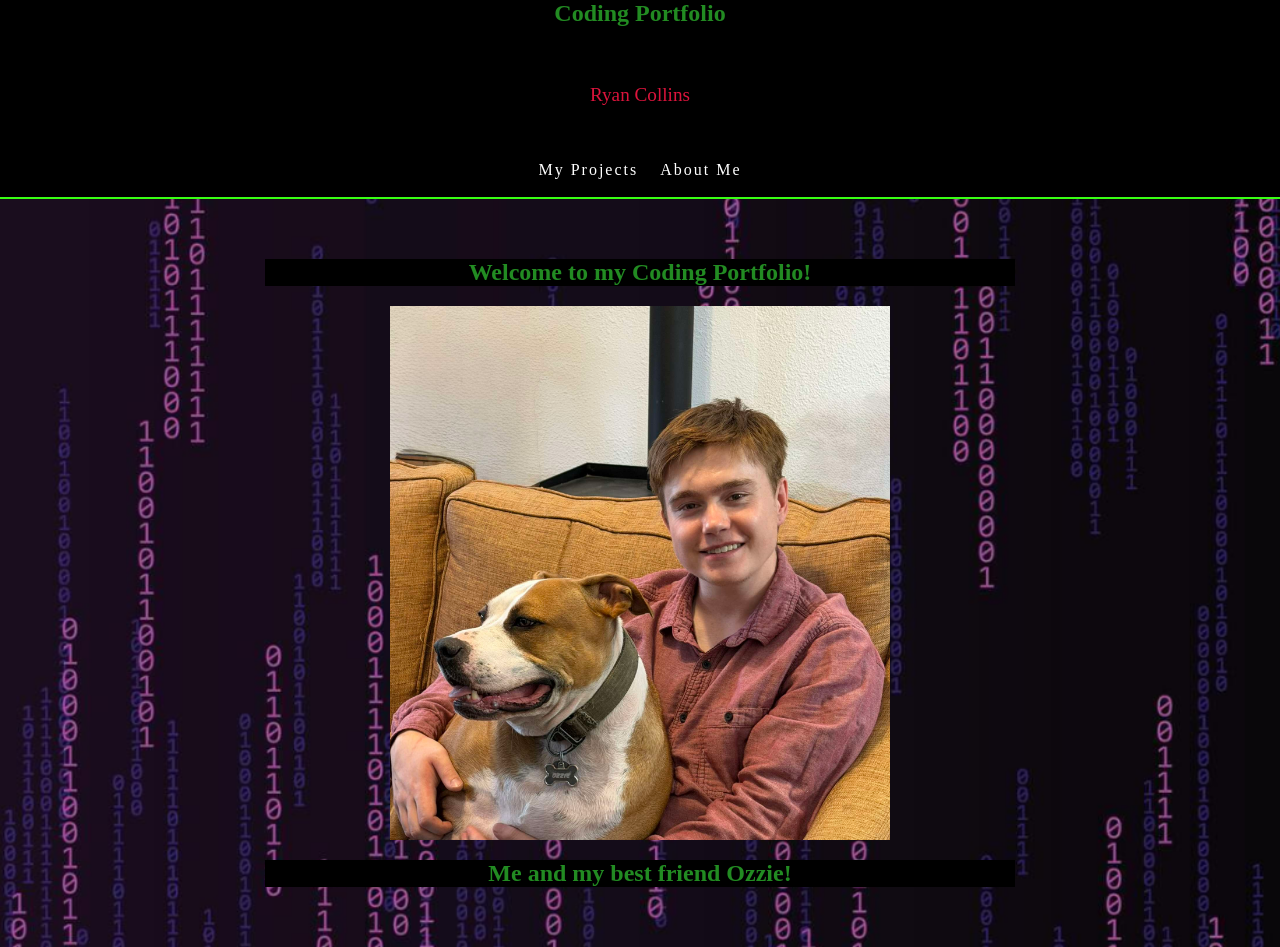
<file: docs/index.html>
<!doctype html>
<html lang="en">
  <head>
    <meta charset="UTF-8" />
    <meta name="viewport" content="width=device-width, initial-scale=1.0" />
    <link rel="stylesheet" href="./Styles/style.css" />
    <title>Homepage</title>
  </head>
  <section class="header-section">
  <header>
    <h1>Coding Portfolio</h1>
  </header>
  <body id="index_body">
    <br />
    <p>Ryan Collins</p>
    <br />
    <section>
      <nav id="home_nav">
        <ul>
          <li>
            <a href="projects.html">My Projects</a>
            <a href="about.html">About Me</a>
          </li>
        </ul>
      </nav>
    </section>
  </section>

  <!-- First Text block. -->

  <main class="text-block-container">
    <section id="info-section">
      <h2>Welcome to my Coding Portfolio!</h2>
      <img id="profile_picture" src="./Images/pictureofme2.jpg" alt="A picture of me.">
      <h2>Me and my best friend Ozzie!</h2>
    </section>
  </main>
  </body>
</html>
</file>
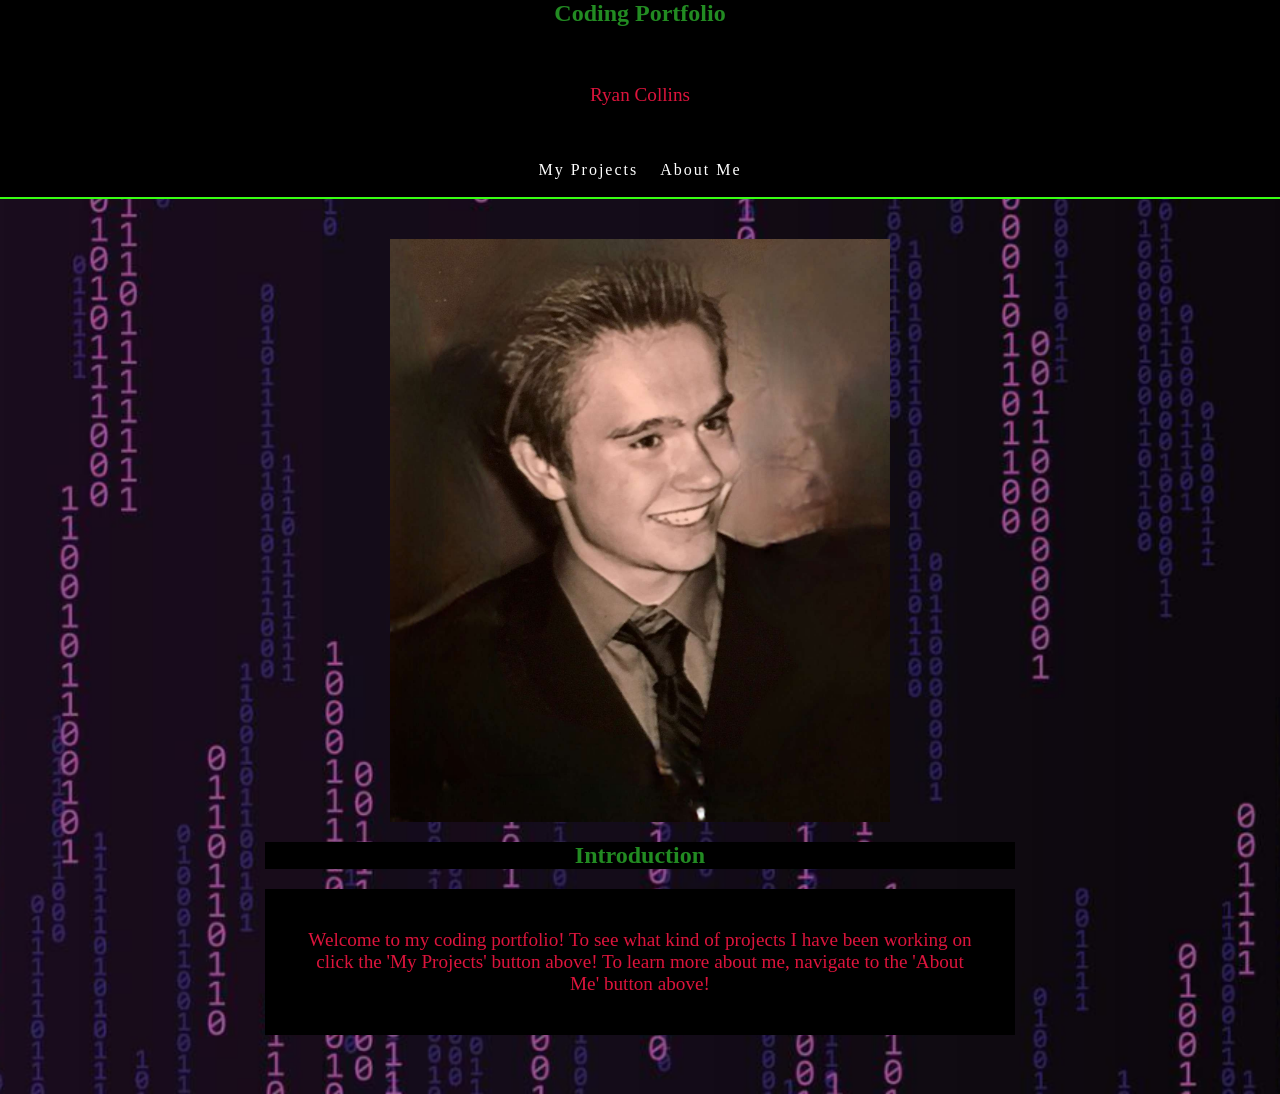
<file: Pages/index.html>
<!doctype html>
<html lang="en">
  <head>
    <meta charset="UTF-8" />
    <meta name="viewport" content="width=device-width, initial-scale=1.0" />
    <link rel="stylesheet" href="/Styles/style.css" />
    <title>Homepage</title>
  </head>
  <section class="header-section">
  <header>
    <h1>Coding Portfolio</h1>
  </header>
  <body id="index_body">
    <br />
    <p>Ryan Collins</p>
    <br />
    <section>
      <nav id="home_nav">
        <ul>
          <li>
            <a href="projects.html">My Projects</a>
            <a href="about.html">About Me</a>
          </li>
        </ul>
      </nav>
    </section>
  </section>

  <!-- First Text block. -->

  <main class="text-block-container">
    <section id="info-section">
      <img id="profile_picture" src="/Images/pictureofme.jpg" alt="A picture of me.">
      <h2>Introduction</h2>
      <p id="p_profile">Welcome to my coding portfolio! To see what kind of projects I have been working on
        click the 'My Projects' button above! To learn more about me, navigate to the 'About Me' button above! </p>
    </section>
  </main>
  </body>
</html>
</file>
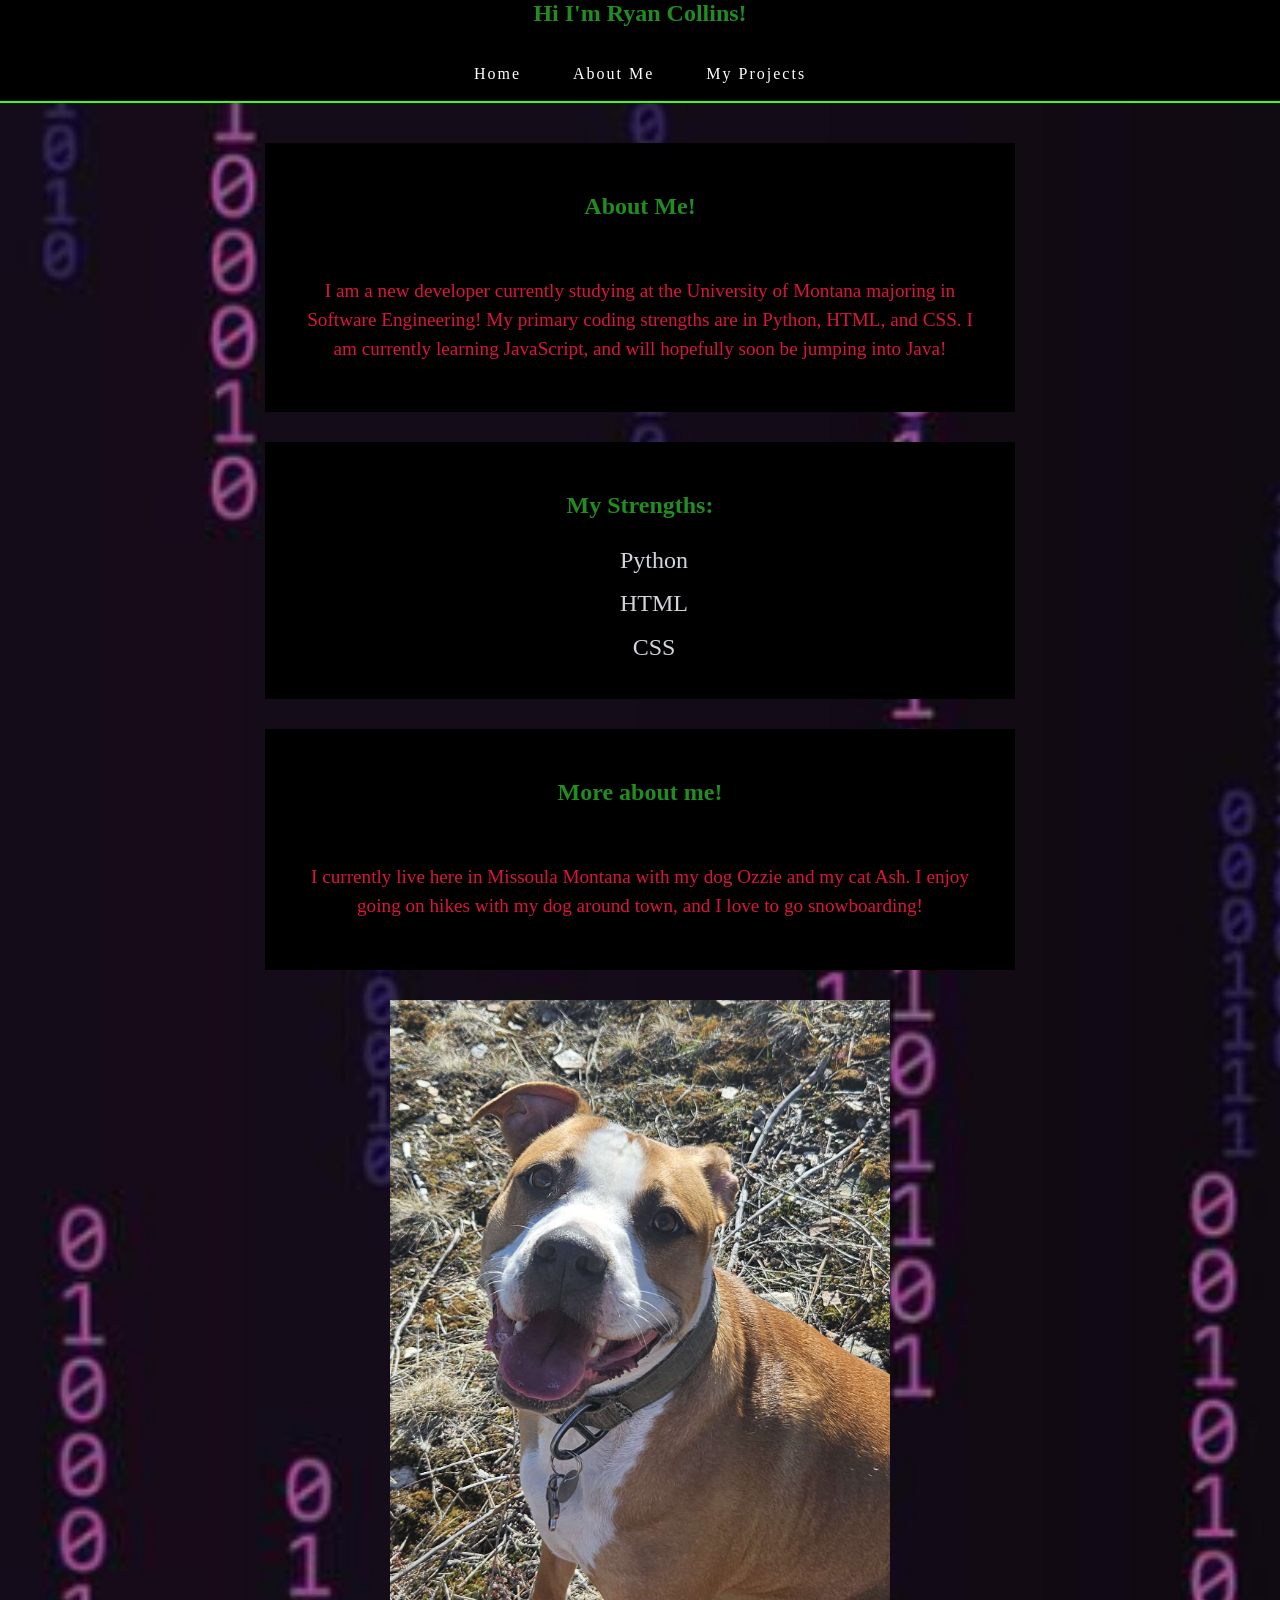
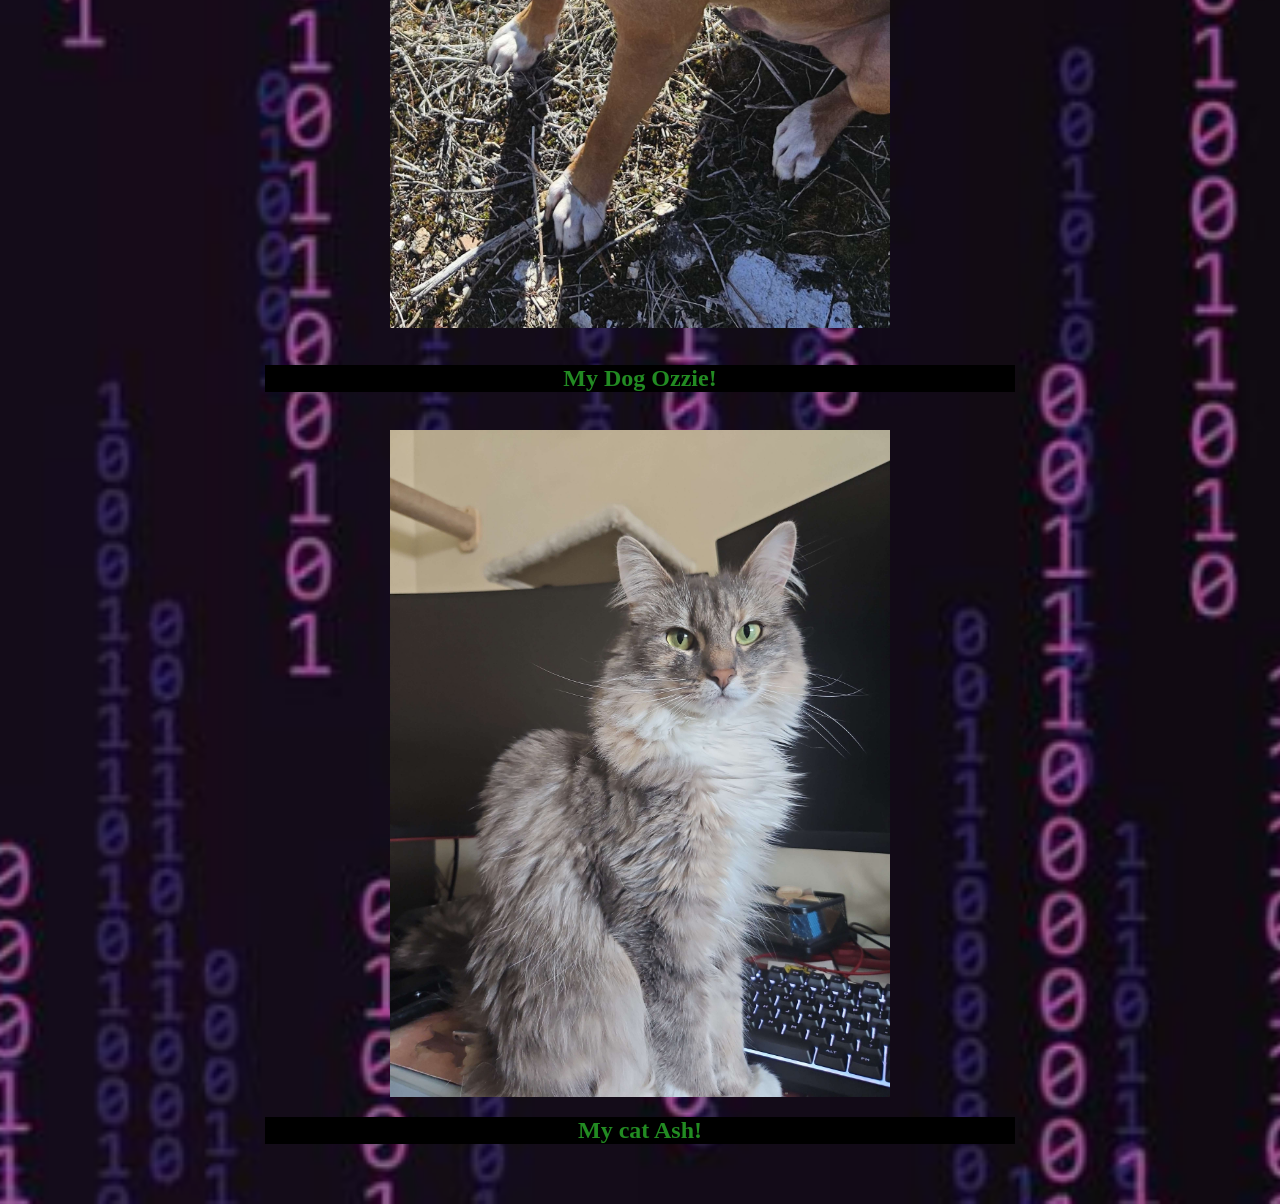
<file: docs/about.html>
<!doctype html>
<html lang="en">
  <head>
    <meta charset="UTF-8" />
    <meta name="viewport" content="width=device-width, initial-scale=1.0" />
    <link rel="stylesheet" href="./Styles/style.css" />
    <title>About</title>
  </head>
  <body>
    <!-- Top section containing the header and the site navigation. -->
    <section class="header-section">
      <header>
        <h1>Hi I'm Ryan Collins!</h1>
      </header>

      <nav id="home_nav">
        <ul>
          <li><a href="index.html">Home</a></li>
          <li><a href="about.html">About Me</a></li>
          <li><a href="projects.html">My Projects</a></li>
        </ul>
      </nav>
    </section>

    <!-- First text block. -->
    <main class="text-block-container">
      <section class="info-section">
        <h1>About Me!</h1>
        <br />
        <p>
          I am a new developer currently studying at the University of Montana
          majoring in Software Engineering! My primary coding strengths are in
          Python, HTML, and CSS. I am currently learning JavaScript, and will
          hopefully soon be jumping into Java!
        </p>
      </section>

      <!-- Second text block. -->
      <section class="info-section">
        <h1>My Strengths:</h1>
        <ul class="skills-list">
          <li>Python</li>
          <li>HTML</li>
          <li>CSS</li>
        </ul>
      </section>

      <!-- Third Text Block -->

      <section class="info-section">
        <h1>More about me!</h1>
        <br />
        <p>
          I currently live here in Missoula Montana with my dog Ozzie and my cat
          Ash. I enjoy going on hikes with my dog around town, and I love to go
          snowboarding!
        </p>
      </section>

      <!-- Fourth Text Block -->
      <section id="info-section">
        <img
          id="animal_pics"
          src="./Images/ozzie.jpg"
          alt="A picture of my dog Ozzie!"
        />
        <br />
        <h1>My Dog Ozzie!</h1>
        <br />
        <img
          id="animal_pics"
          src="./Images/ash.jpg"
          alt="A picture of my cat Ash."
        />
        <h1>My cat Ash!</h1>
      </section>
    </main>
  </body>
</html>
</file>
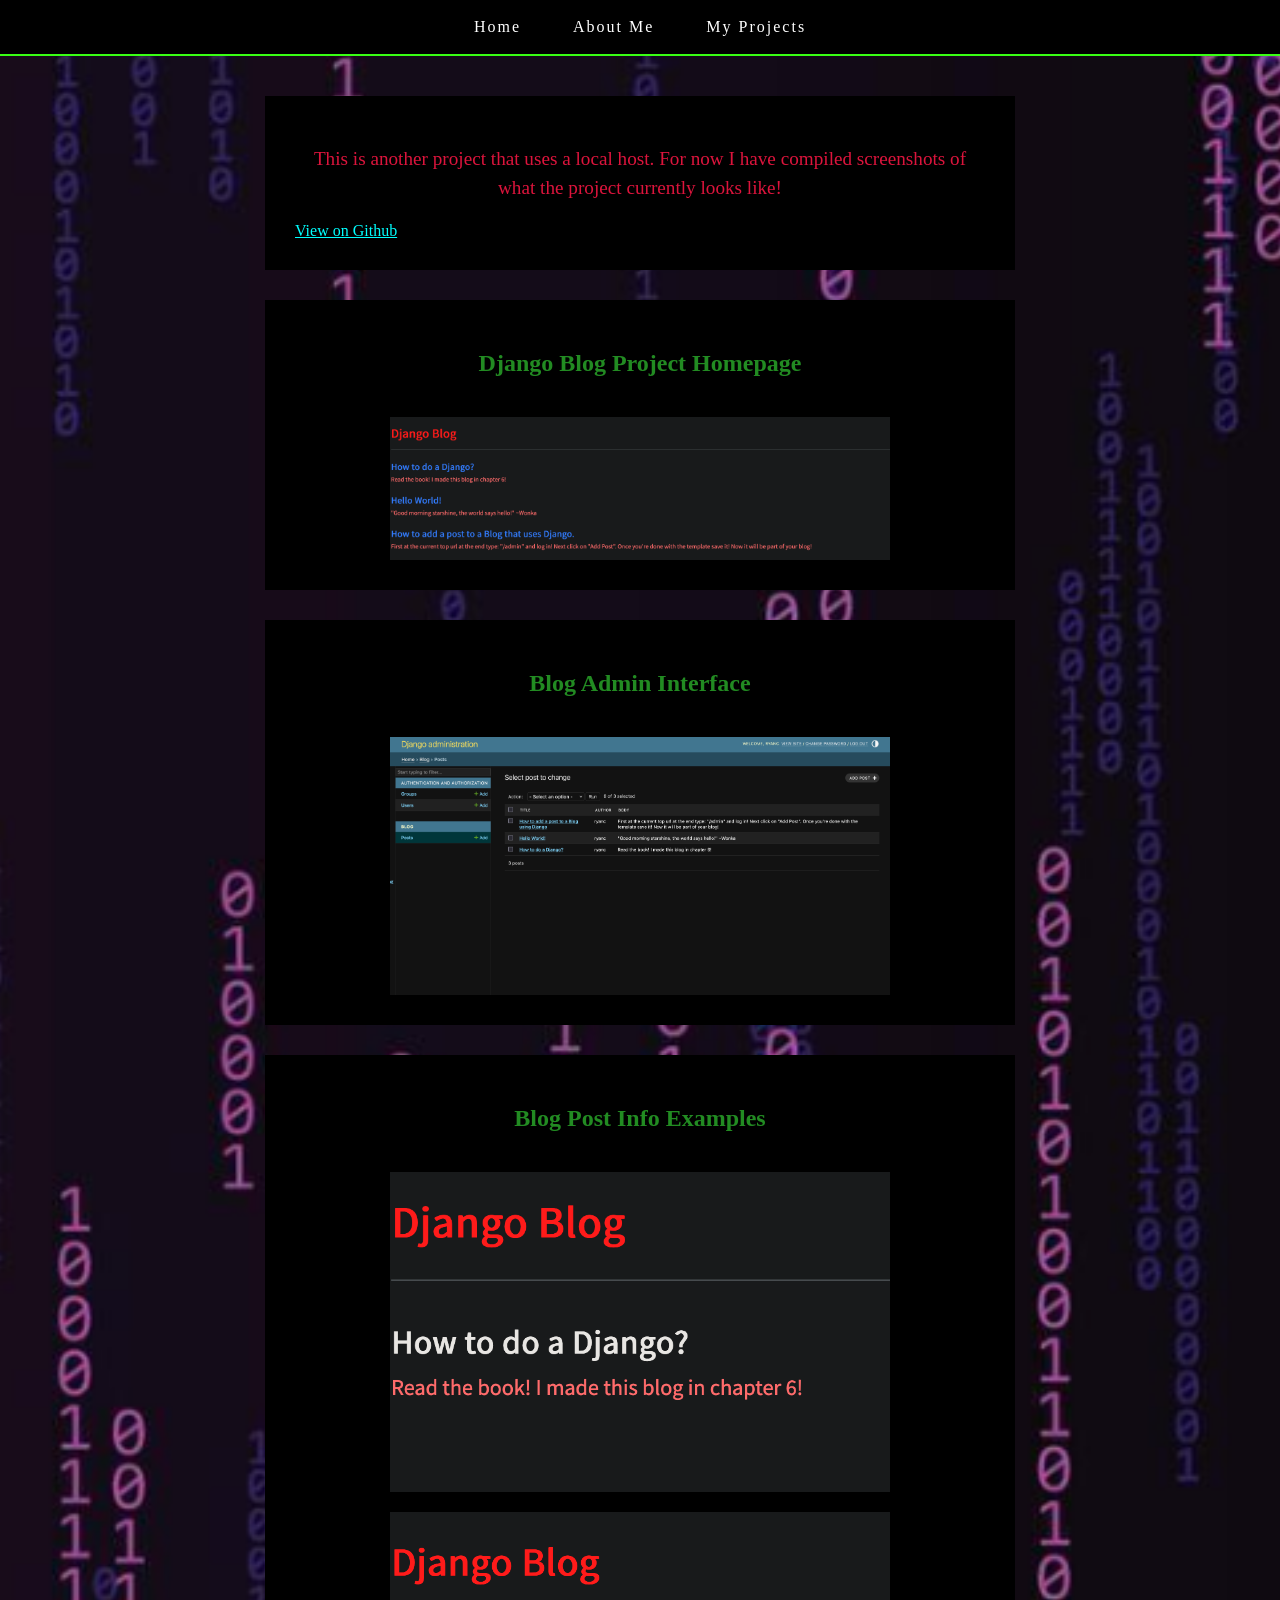
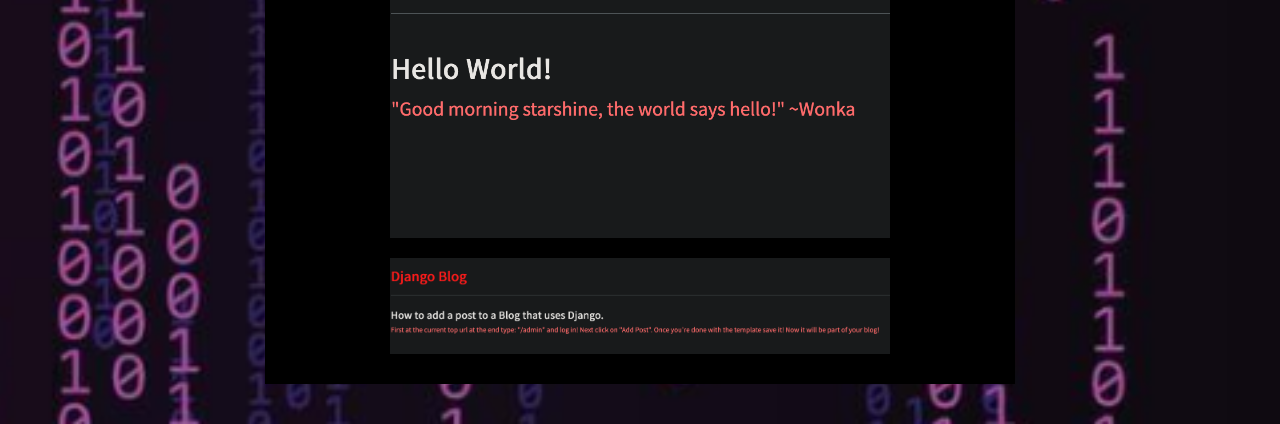
<file: docs/blogdjango.html>
<!DOCTYPE html>
<html lang="en">
<head>
    <meta charset="UTF-8">
    <meta name="viewport" content="width=device-width, initial-scale=1.0">
    <link rel="stylesheet" href="./Styles/style.css">
    <title>Django Blog Project</title>
</head>
<body>
  <section class="header-section">
      <header>
      </header>
      <nav id="home_nav">
        <ul>
          <li><a href="index.html">Home</a></li>
          <li><a href="about.html">About Me</a></li>
          <li><a href="projects.html">My Projects</a></li>
        </ul>
      </nav>
    </section>

    <!-- Text Block 1 -->
  <main class="text-block-container">
    <section class="info-section">
      <p>
          This is another project that uses a local host. For now I have compiled
          screenshots of what the project currently looks like!
        </p>
        <a class="text-block-link" href="https://github.com/universemonastery-droid/blog" target="_blank">View on Github</a>
      
    </section>

    <!-- Text Block 2 -->
    <section class="info-section">
      <h1>Django Blog Project Homepage</h1>
      <img src="./Images/djangobloghome.png">
    </section>

  <!-- Text Block 3 -->
   <section class="info-section">
    <h1>Blog Admin Interface</h1>
    <img src="./Images/djangoblogadmin.png">
   </section>

  <!-- Text Block 4 -->
   <section class="info-section">
    <h1>Blog Post Info Examples</h1>
    <img src="./Images/Blogex1.png">
    <img src="./Images/Blogex2.png">
    <img src="./Images/Blogex3.png">
   </section>
</main>
</body>
</html>
</file>
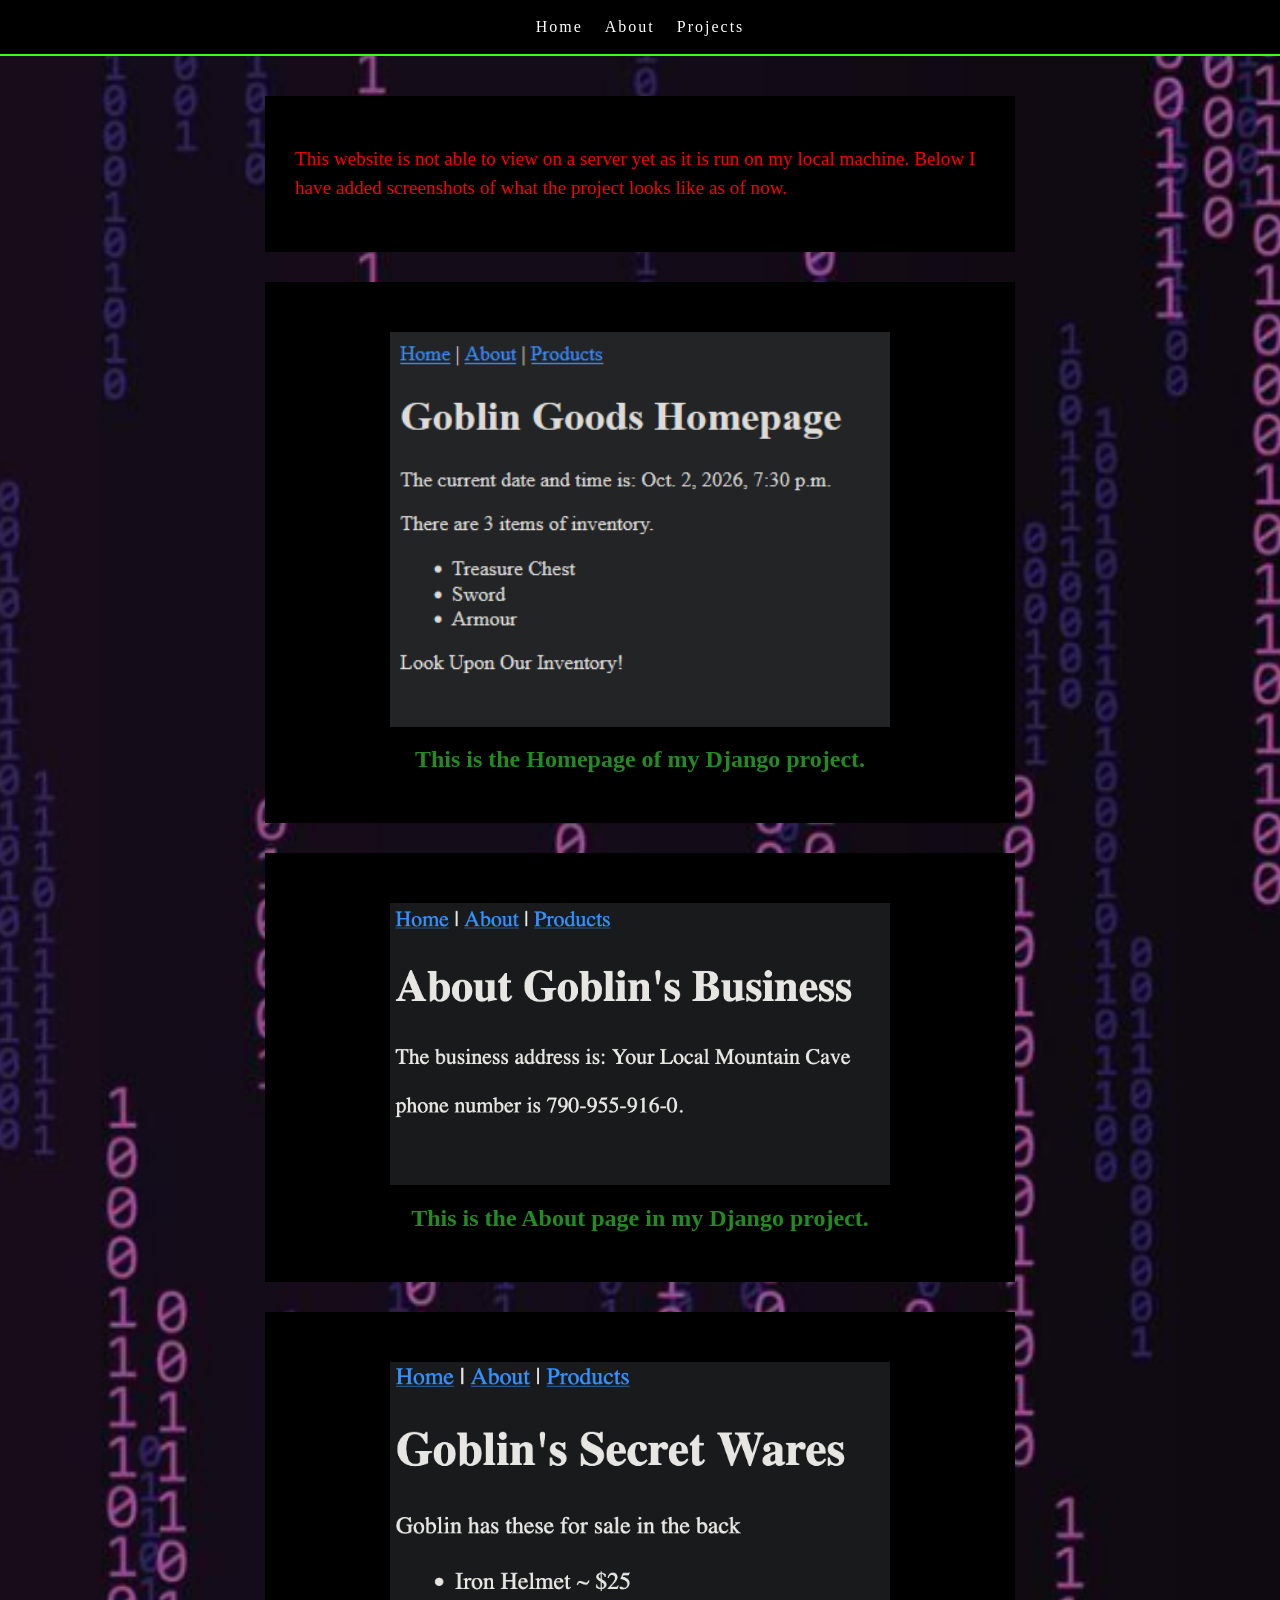
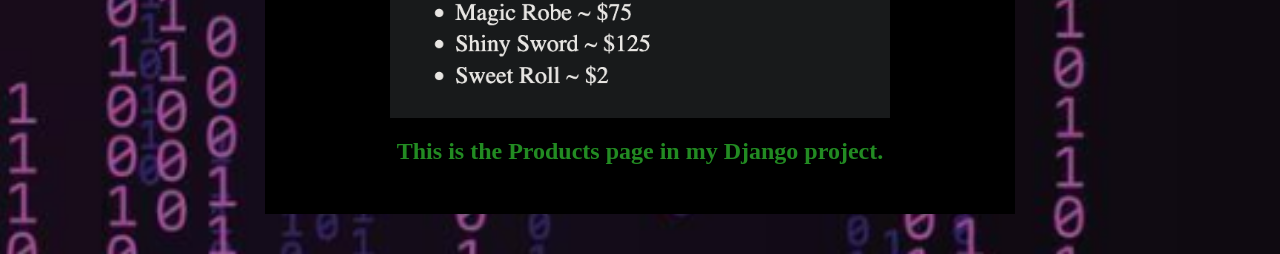
<file: docs/goblingoods.html>
<!doctype html>
<html lang="en">
  <head>
    <meta charset="UTF-8" />
    <meta name="viewport" content="width=device-width, initial-scale=1.0" />
    <link rel="stylesheet" href="./Styles/style.css" />
    <title>Goblin Goods</title>
  </head>
  <body>
    <section class="header-section">
      <nav id="home_nav" aria-label="Primary Navigation">
        <ul>
          <li>
            <a href="index.html" target="_self">Home</a>
            <a href="about.html" target="_self">About</a>
            <a href="projects.html" target="_self">Projects</a>
          </li>
        </ul>
      </nav>
    </section>
    <main class="text-block-container">
      <section class="info-section">
        <p id="goblingoods_topinfo">
          This website is not able to view on a server yet as it is run on my
          local machine. Below I have added screenshots of what the project
          looks like as of now.
        </p>
      </section>

      <section class="info-section">
        <img src="./Images/GoblinGoodsHomepage.png" />
        <h1>This is the Homepage of my Django project.</h1>
      </section>

      <section class="info-section">
        <img src="./Images/GoblinAboutPage.png" />
        <h1>This is the About page in my Django project.</h1>
      </section>

      <section class="info-section">
        <img src="./Images/GoblinProductsPage.png" />
        <h1>This is the Products page in my Django project.</h1>
      </section>
    </main>
  </body>
</html>
</file>
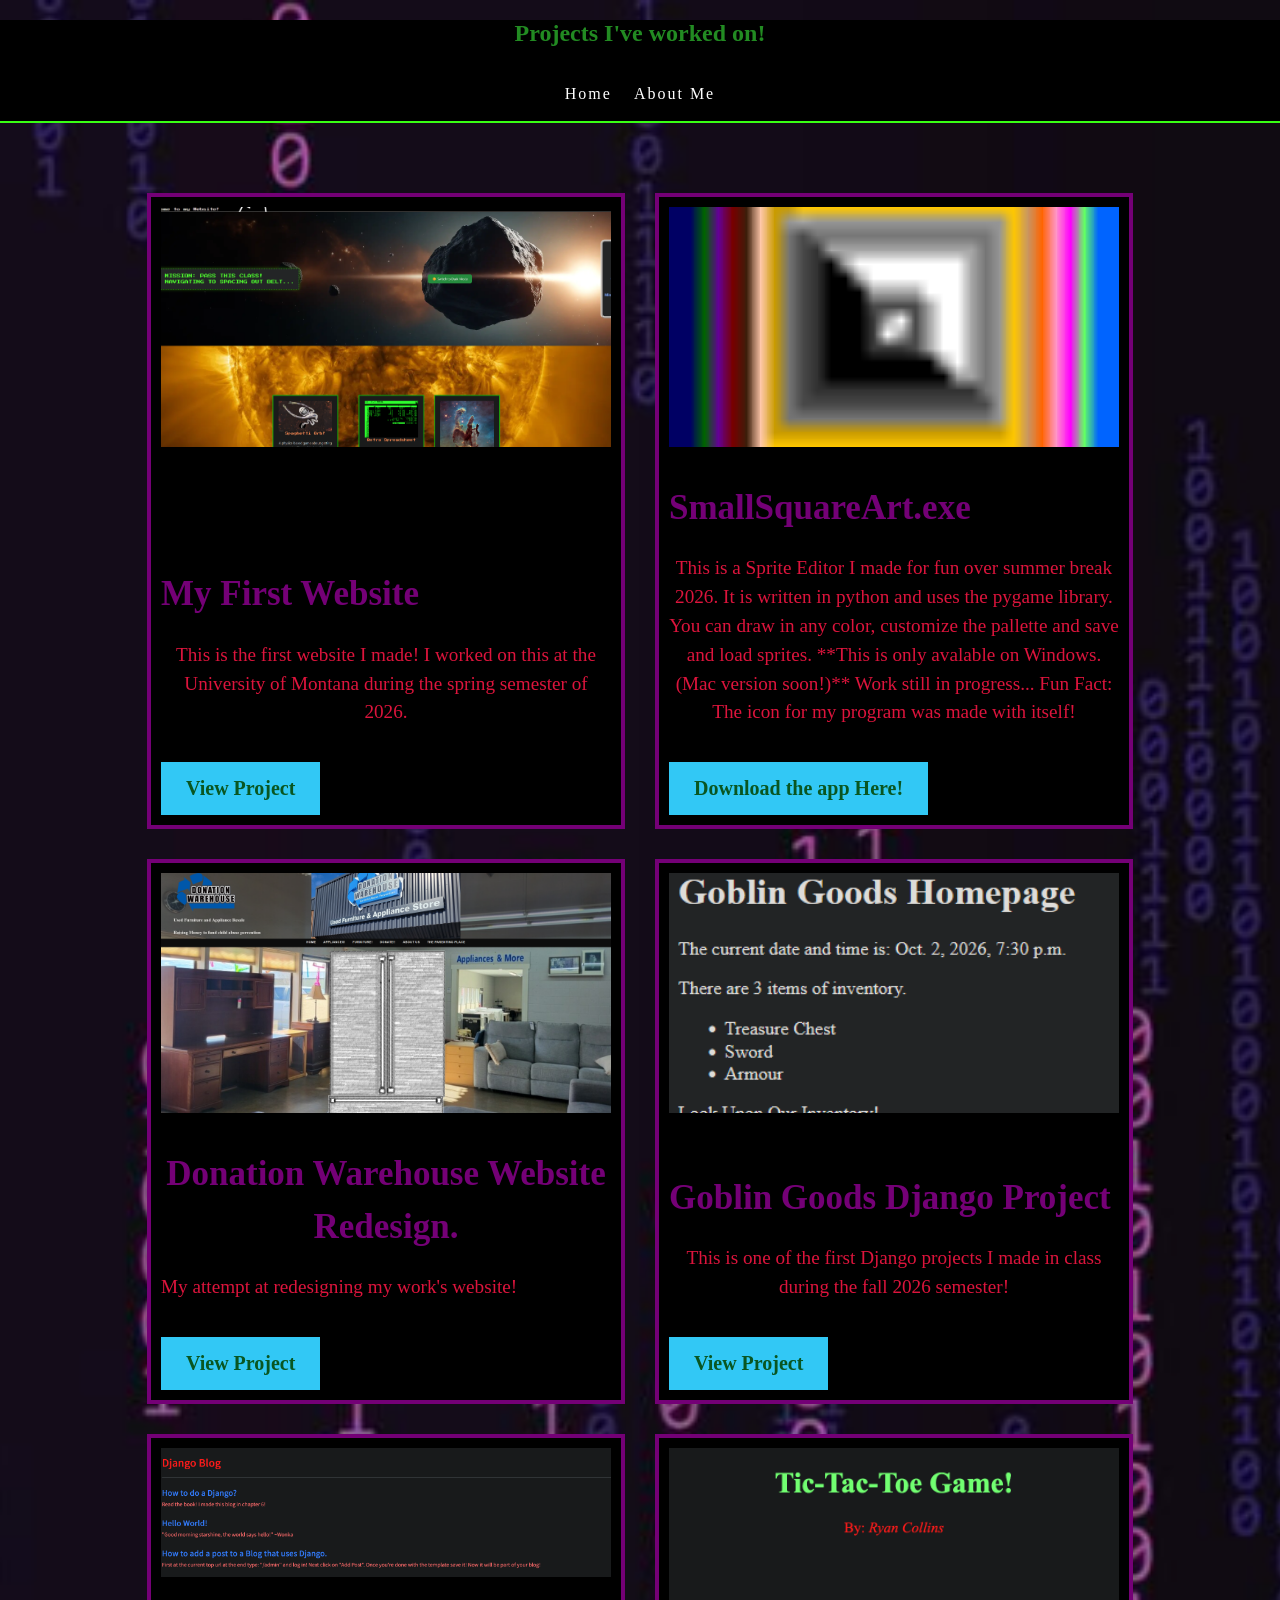
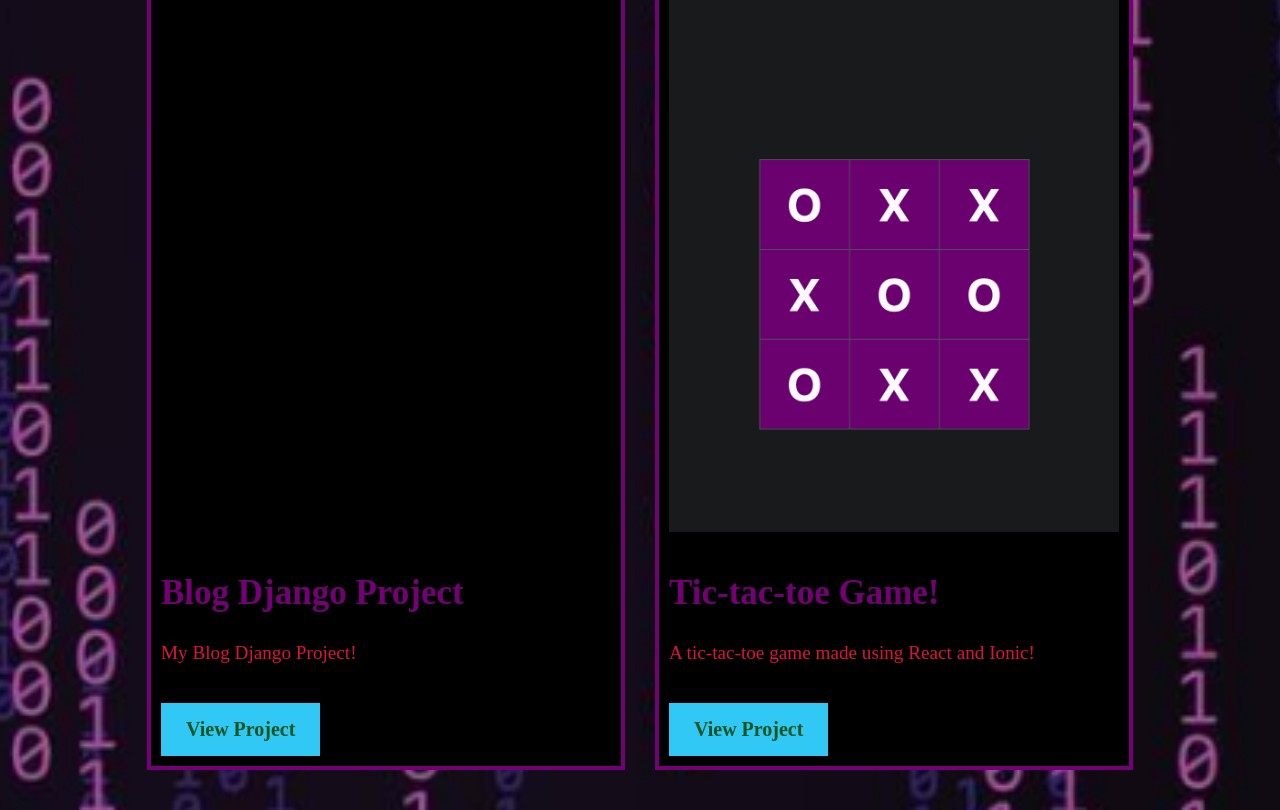
<file: docs/projects.html>
<!doctype html>
<html lang="en">
  <head>
    <meta charset="UTF-8" />
    <meta name="viewport" content="width=device-width, initial-scale=1.0" />
    <link rel="stylesheet" href="./Styles/style.css" />
    <title>Projects</title>
  </head>
  <body>
    <section class="header-section">
      <h1>Projects I've worked on!</h1>
      <nav id="home_nav" aria-label="Primary navigation">
        <ul>
          <li>
            <a href="index.html">Home</a>
            <a href="about.html">About Me</a>
          </li>
        </ul>
      </nav>
    </section>

    <!-- First Card -->

    <main class="card-container">
      <div class="card">
        <img
          src="./Images/firstwebsitescreenshot.png"
          alt="First Website"
          class="card-img"
        />
        <div class="card-content">
          <h3 class="card-title">My First Website</h3>
          <p class="card-info">
            This is the first website I made! I worked on this at the University
            of Montana during the spring semester of 2026.
          </p>
          <a
            href="https://universemonastery-droid.github.io/Collins-CSCI181-practice/index.html"
            class="card-button"
            target="_blank"
            >View Project</a
          >
        </div>
      </div>

      <!-- Second Card -->

      <div class="card">
        <img src="./Images/Icon.png" alt="SmallSquareArt" class="card-img" />
        <div class="card-content">
          <h3 class="card-title">SmallSquareArt.exe</h3>
          <p id="card_p" class="card-info">
            This is a Sprite Editor I made for fun over summer break 2026. It is
            written in python and uses the pygame library. You can draw in any
            color, customize the pallette and save and load sprites. **This is
            only avalable on Windows. (Mac version soon!)** Work still in
            progress... Fun Fact: The icon for my program was made with itself!
          </p>
          <a
            href="https://drive.google.com/file/d/1KVrtLCgjqErgSpgCaKZmIvlHkLgkqaEm/view?usp=drive_link"
            class="card-button"
            target="_blank"
            >Download the app Here!</a
          >
        </div>
      </div>

      <!-- Third Card -->

      <div class="card">
        <img
          src="./Images/DWwebsiteredesign.png"
          alt="Donation Warehouse Website Redesign."
          class="card-img"
        />
        <div class="card-content">
          <h3 class="card-title">Donation Warehouse Website Redesign.</h3>
          <p class="card-info">My attempt at redesigning my work's website!</p>
          <a
            href="https://universemonastery-droid.github.io/Collins-csci181-p1/index.html"
            class="card-button"
            target="_blank"
            >View Project</a
          >
        </div>
      </div>

      <!-- Fourth Card -->
      <div class="card">
        <img
          src="./Images/GoblinGoodsHomepage.png"
          alt="Goblin Goods Homepage"
          class="card-img"
        />
        <div class="card-content">
          <h3 class="card-title">Goblin Goods Django Project</h3>
          <p class="card-info">
            This is one of the first Django projects I made in class during the
            fall 2026 semester!
          </p>
          <a href="goblingoods.html" class="card-button" target="_self"
            >View Project</a
          >
        </div>
      </div>

      <!-- Fifth Card -->
      <div class="card">
        <img src="./Images/djangobloghome.png">
        <div class="card-content">
        <h3 class="card-title">Blog Django Project</h3>
        <p class="card-info">
          My Blog Django Project!
        </p>
        <a href="blogdjango.html" class="card-button" target="_self"
        >View Project</a>
      </div>
      </div>

      <!-- Sixth card -->
      <div class="card">
        <img src="./Images/tic-tac-toeend.png">
        <div class="card-content">
        <h3 class="card-title">Tic-tac-toe Game!</h3>
        <p class="card-info">
          A tic-tac-toe game made using React and Ionic!
        </p>
        <a href="tic-tac-toe.html" class="card-button" target="_self"
        >View Project</a>
      </div>
      </div>
    </main>
  </body>
</html>
</file>
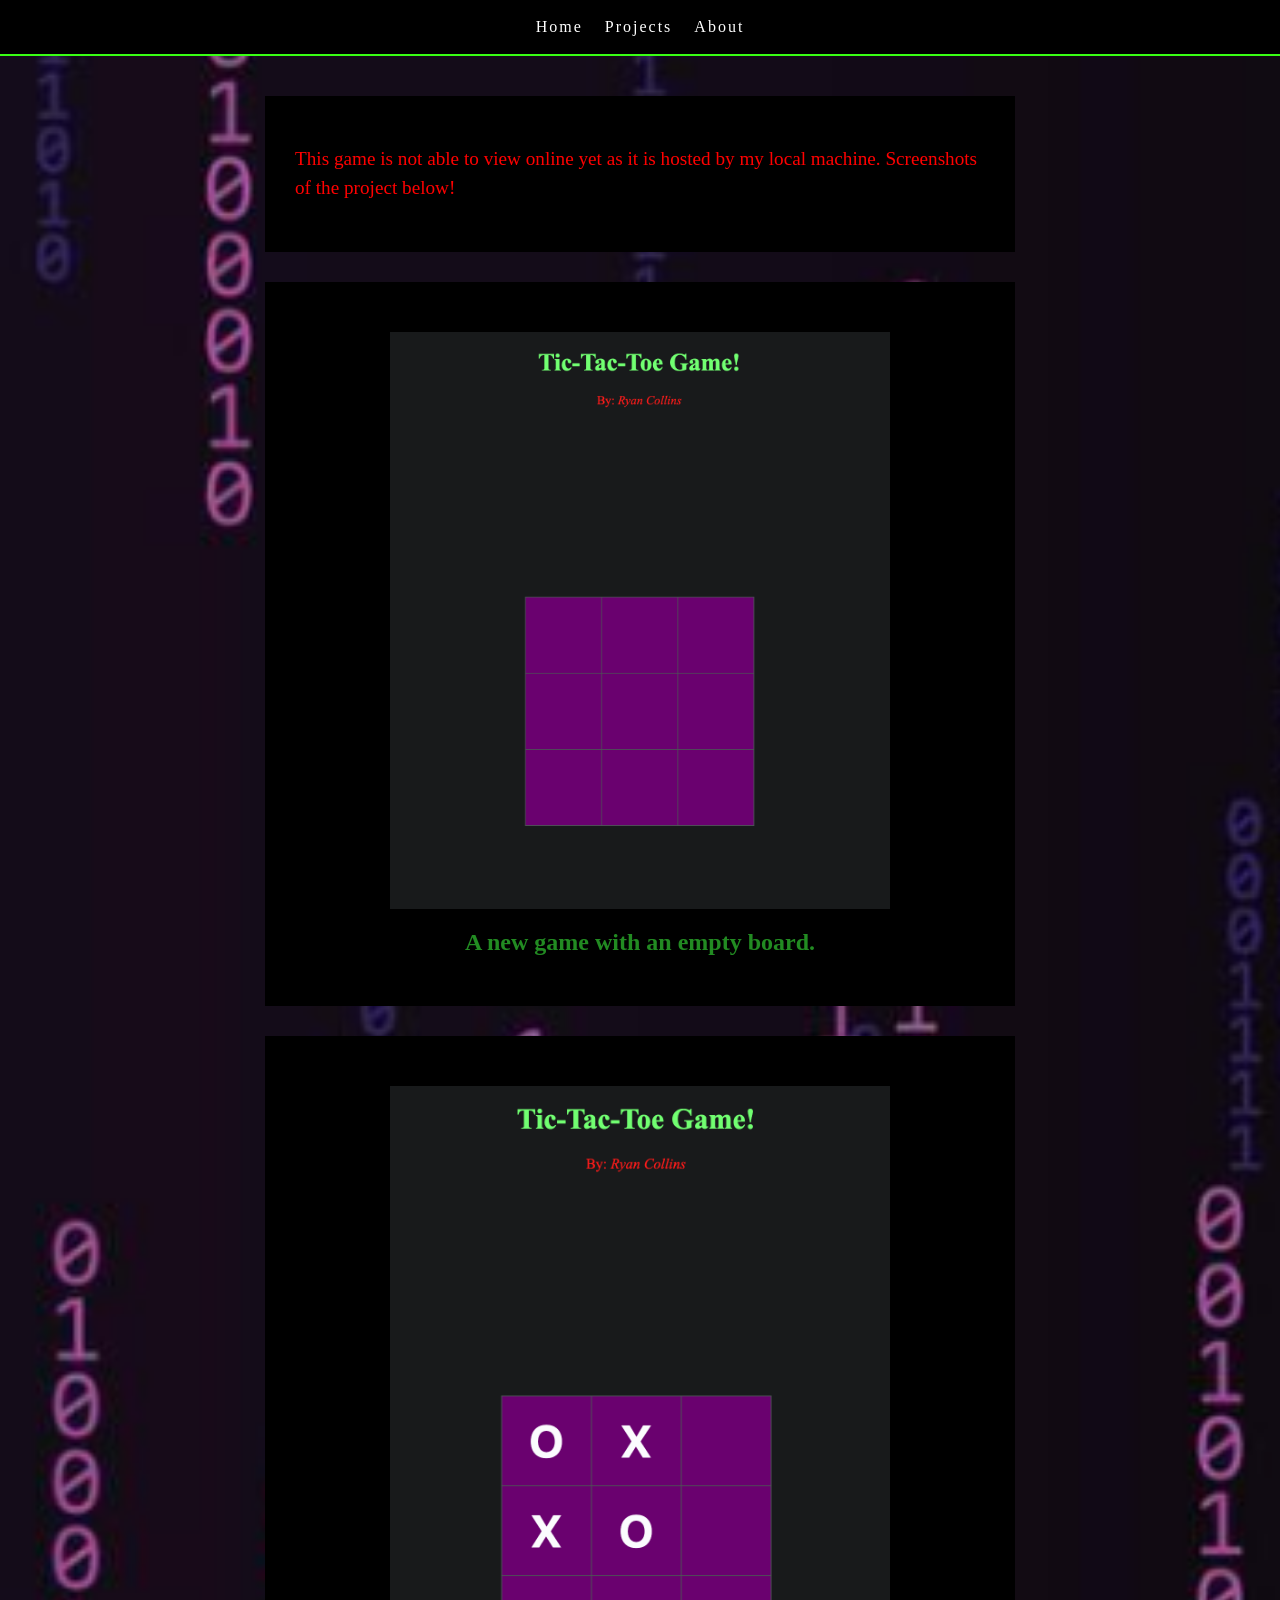
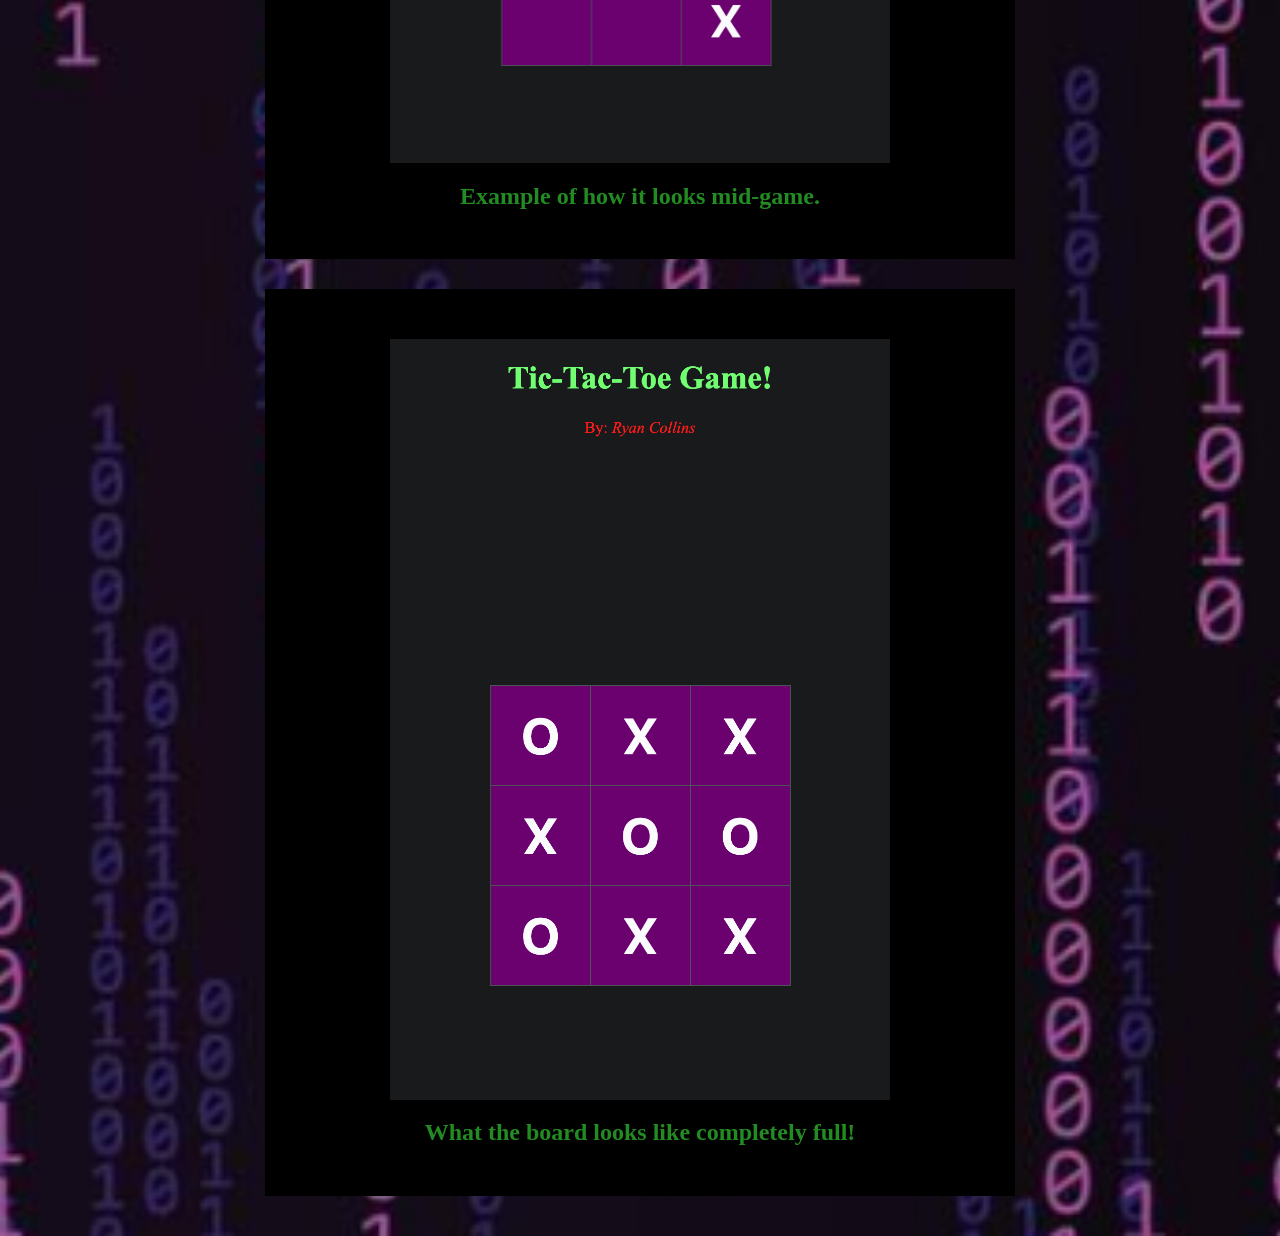
<file: docs/tic-tac-toe.html>
<!DOCTYPE html>
<html lang="en">
<head>
    <meta charset="UTF-8">
    <meta name="viewport" content="width=device-width, initial-scale=1.0">
    <link rel="stylesheet" href="./Styles/style.css">
    <title>Tic-tac-toe-Project</title>
</head>
<body>
    <section class="header-section">
        <nav id="home_nav" aria-label="Primary Navigation">
            <ul>
                <li>
                    <a href="index.html" target="_self">Home</a>
                    <a href="projects.html" target="_self">Projects</a>
                    <a href="about.html" target="_self">About</a>
                </li>
            </ul>
        </nav>
    </section>
    <main class="text-block-container">
  <section class="info-section">
    <p id="goblingoods_topinfo">
        This game is not able to view online yet as
        it is hosted by my local machine. Screenshots of
        the project below!
    </p>
  </section>

  <section class="info-section">
    <img src="./Images/tic-tac-toe-start.png"/>
    <h1>A new game with an empty board.</h1>
  </section>

  <section class="info-section">
    <img src="./Images/tic-tac-toemid.png"/>
    <h1>Example of how it looks mid-game.</h1>
  </section>

  <section class="info-section">
    <img src="./Images/tic-tac-toeend.png"/>
    <h1>What the board looks like completely full!</h1>
  </section>
</main>
</body>
</html>
</file>
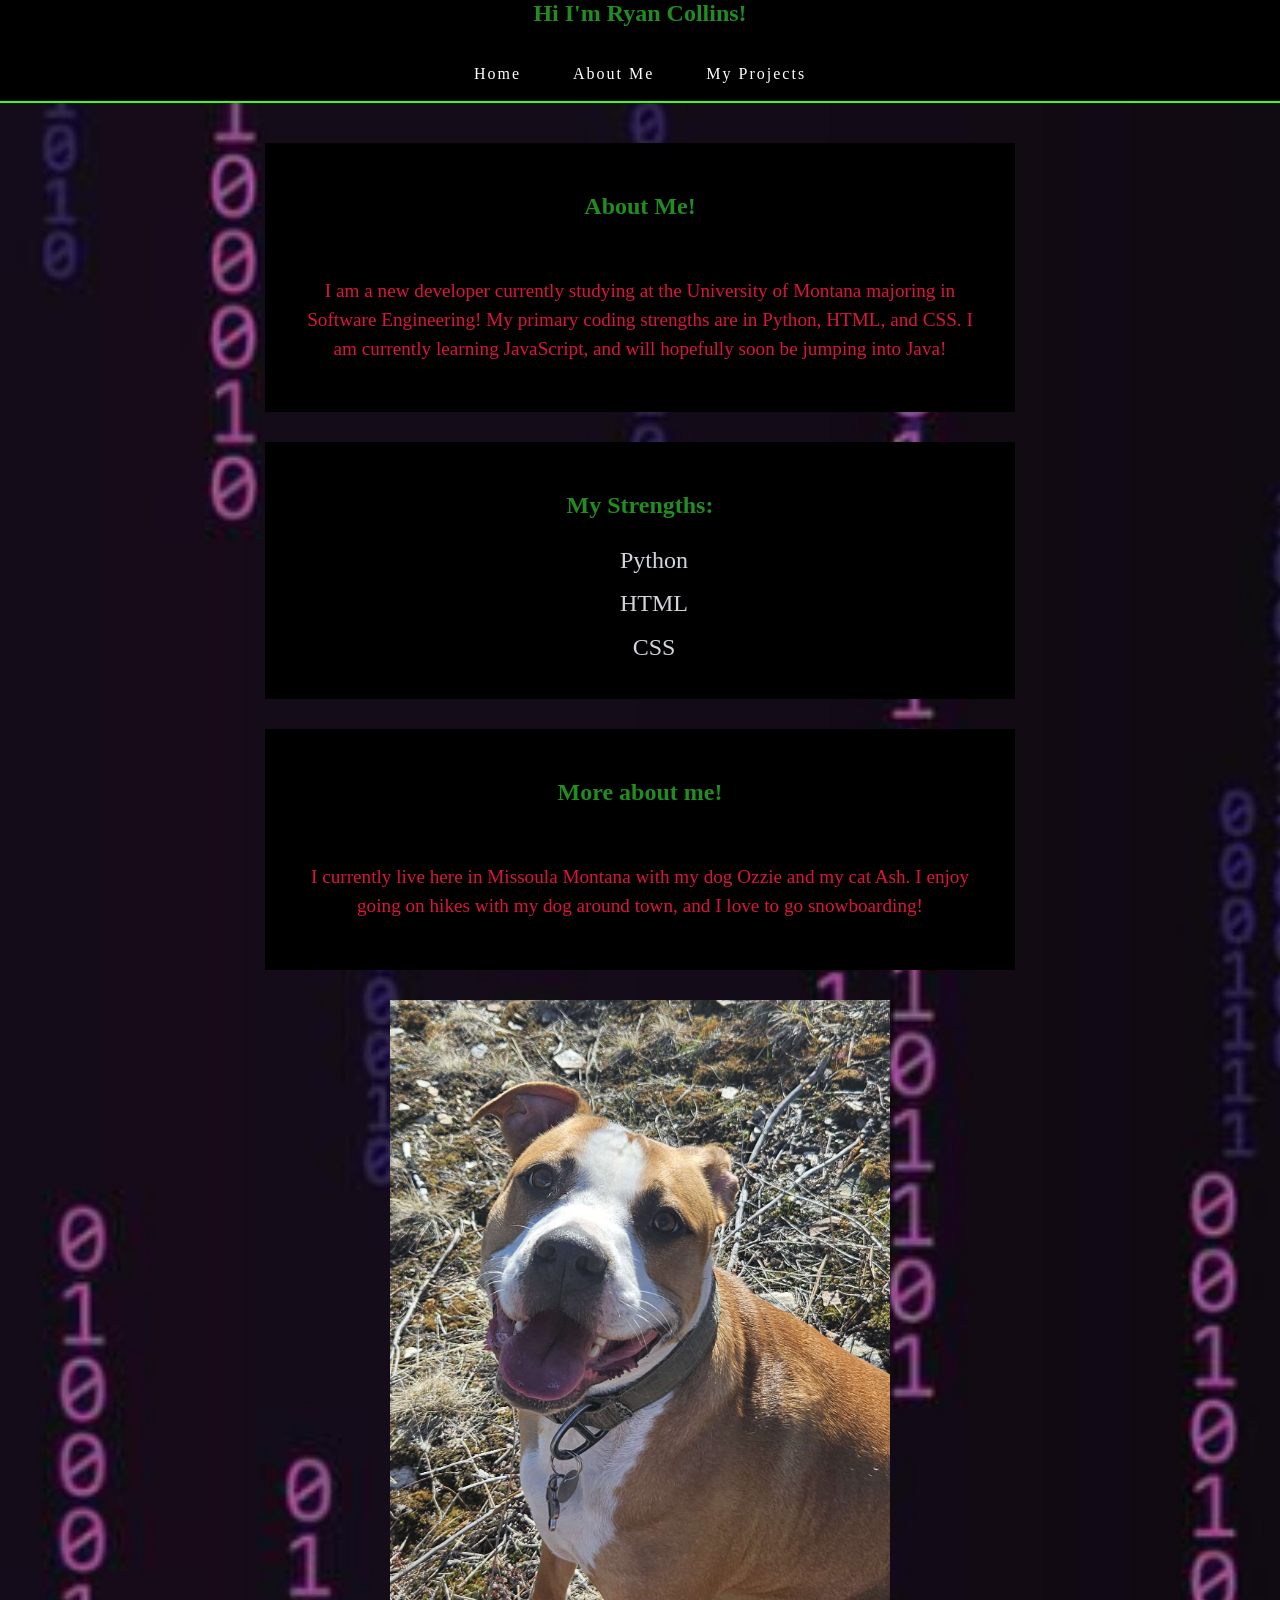
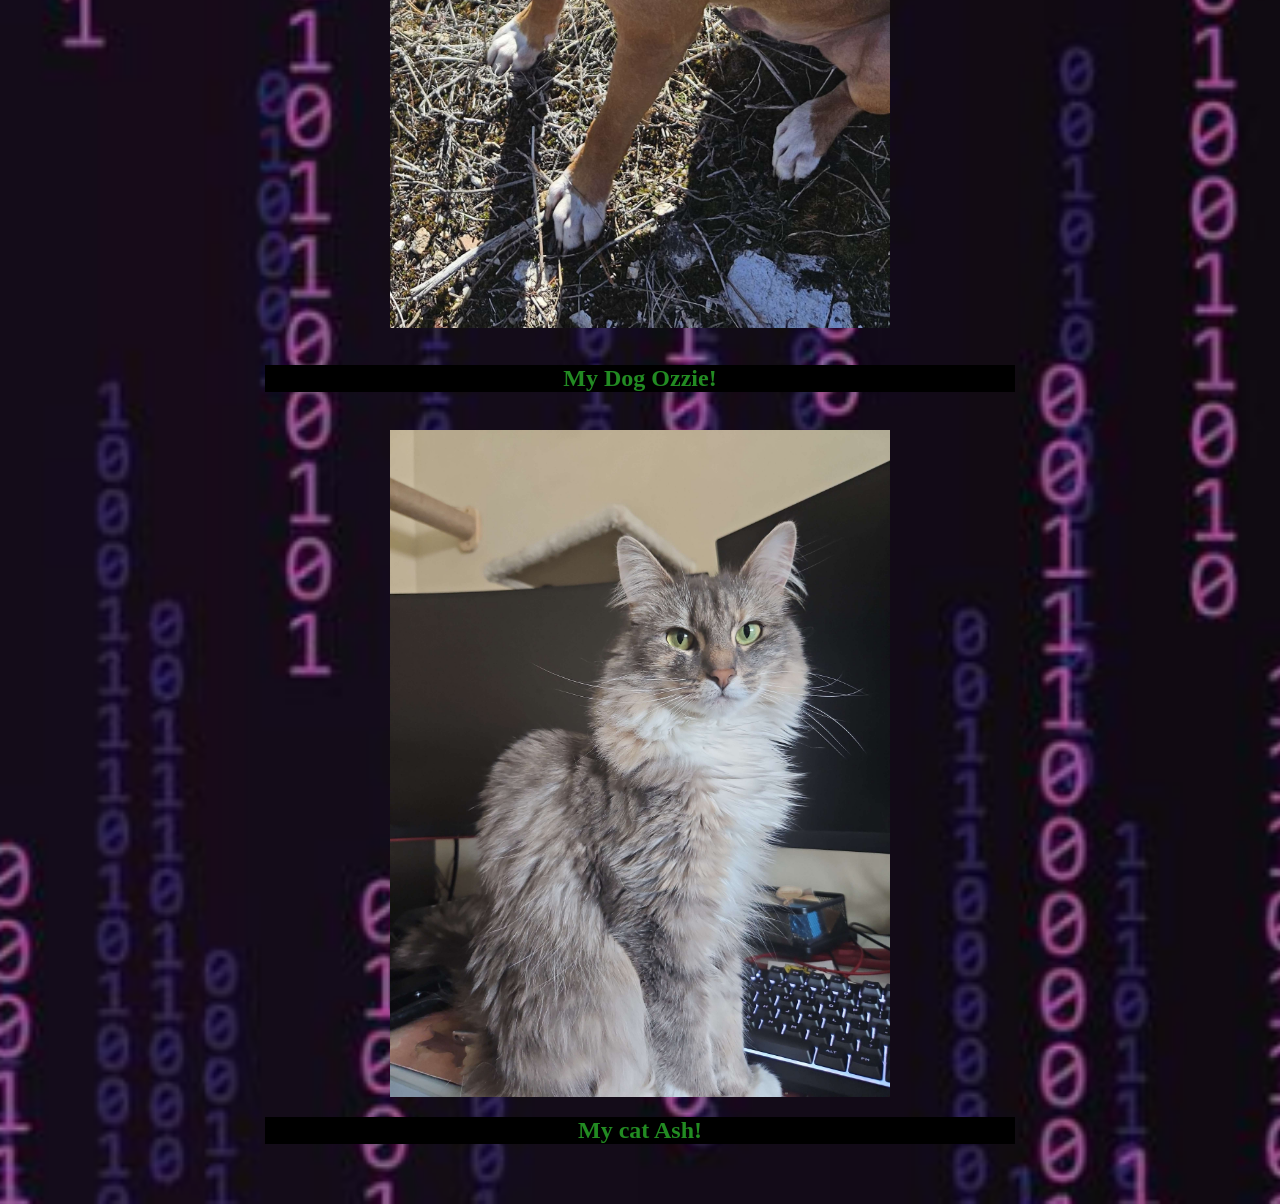
<file: Pages/about.html>
<!doctype html>
<html lang="en">
  <head>
    <meta charset="UTF-8" />
    <meta name="viewport" content="width=device-width, initial-scale=1.0" />
    <link rel="stylesheet" href="/Styles/style.css" />
    <title>About</title>
  </head>
  <body>
    <!-- Top section containing the header and the site navigation. -->
    <section class="header-section">
      <header>
        <h1>Hi I'm Ryan Collins!</h1>
      </header>

      <nav id="home_nav">
        <ul>
          <li><a href="index.html">Home</a></li>
          <li><a href="about.html">About Me</a></li>
          <li><a href="projects.html">My Projects</a></li>
        </ul>
      </nav>
    </section>

    <!-- First text block. -->
    <main class="text-block-container">
      <section class="info-section">
        <h1>About Me!</h1>
        <br />
        <p>
          I am a new developer currently studying at the University of Montana
          majoring in Software Engineering! My primary coding strengths are in
          Python, HTML, and CSS. I am currently learning JavaScript, and will
          hopefully soon be jumping into Java!
        </p>
      </section>

      <!-- Second text block. -->
      <section class="info-section">
        <h1>My Strengths:</h1>
        <ul class="skills-list">
          <li>Python</li>
          <li>HTML</li>
          <li>CSS</li>
        </ul>
      </section>

      <!-- Third Text Block -->

      <section class="info-section">
        <h1>More about me!</h1>
        <br />
        <p>
          I currently live here in Missoula Montana with my dog Ozzie and my cat
          Ash. I enjoy going on hikes with my dog around town, and I love to go
          snowboarding!
        </p>
      </section>

      <!-- Fourth Text Block -->
      <section id="info-section">
        <img
          id="animal_pics"
          src="/Images/ozzie.jpg"
          alt="A picture of my dog Ozzie!"
        />
        <br />
        <h1>My Dog Ozzie!</h1>
        <br />
        <img
          id="animal_pics"
          src="/Images/ash.jpg"
          alt="A picture of my cat Ash."
        />
        <h1>My cat Ash!</h1>
      </section>
    </main>
  </body>
</html>
</file>
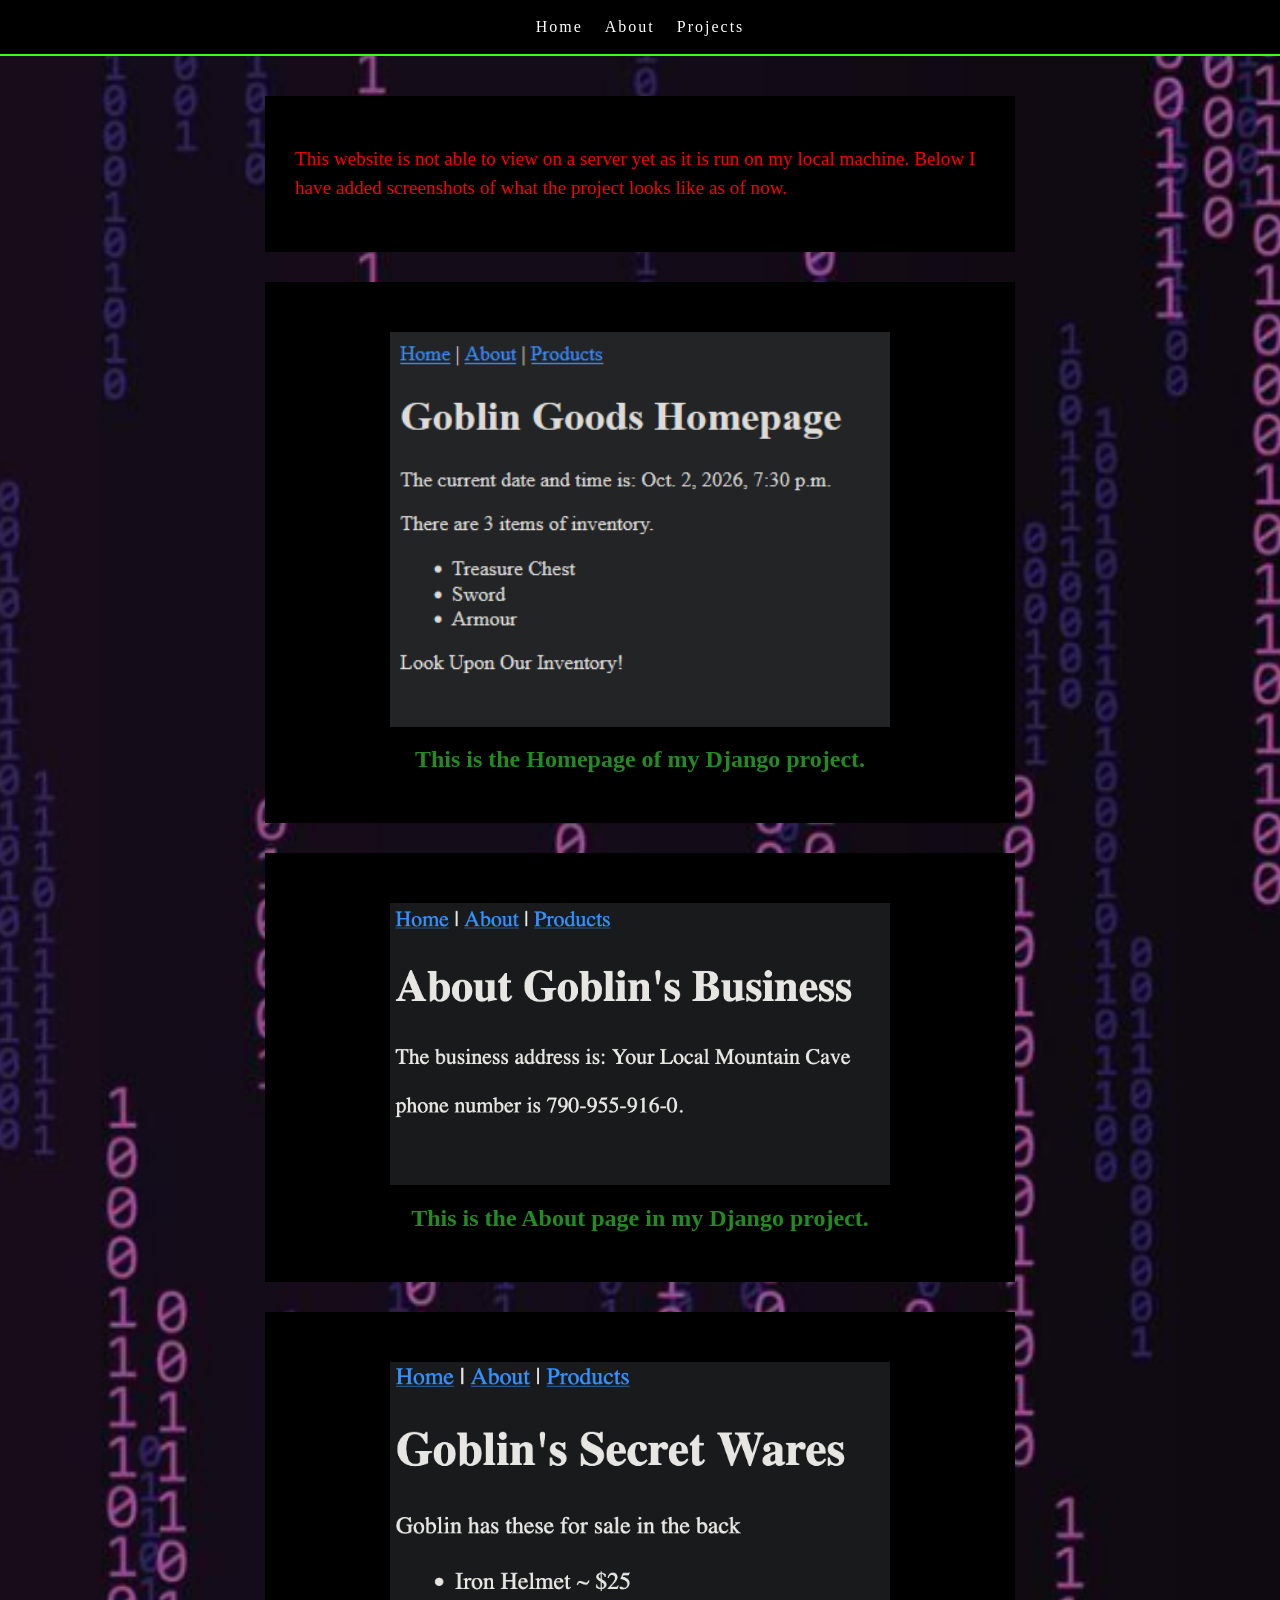
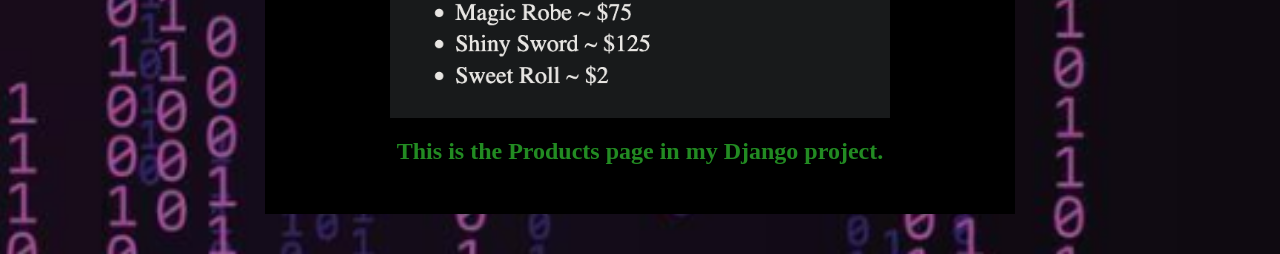
<file: Pages/goblingoods.html>
<!doctype html>
<html lang="en">
  <head>
    <meta charset="UTF-8" />
    <meta name="viewport" content="width=device-width, initial-scale=1.0" />
    <link rel="stylesheet" href="/Styles/style.css" />
    <title>Goblin Goods</title>
  </head>
  <body>
    <section class="header-section">
      <nav id="home_nav" aria-label="Primary Navigation">
        <ul>
          <li>
            <a href="index.html" target="_self">Home</a>
            <a href="about.html" target="_self">About</a>
            <a href="projects.html" target="_self">Projects</a>
          </li>
        </ul>
      </nav>
    </section>
    <main class="text-block-container">
      <section class="info-section">
        <p id="goblingoods_topinfo">
          This website is not able to view on a server yet as it is run on my
          local machine. Below I have added screenshots of what the project
          looks like as of now.
        </p>
      </section>

      <section class="info-section">
        <img src="/Images/GoblinGoodsHomepage.png" />
        <h1>This is the Homepage of my Django project.</h1>
      </section>

      <section class="info-section">
        <img src="/Images/GoblinAboutPage.png" />
        <h1>This is the About page in my Django project.</h1>
      </section>

      <section class="info-section">
        <img src="/Images/GoblinProductsPage.png" />
        <h1>This is the Products page in my Django project.</h1>
      </section>
    </main>
  </body>
</html>
</file>
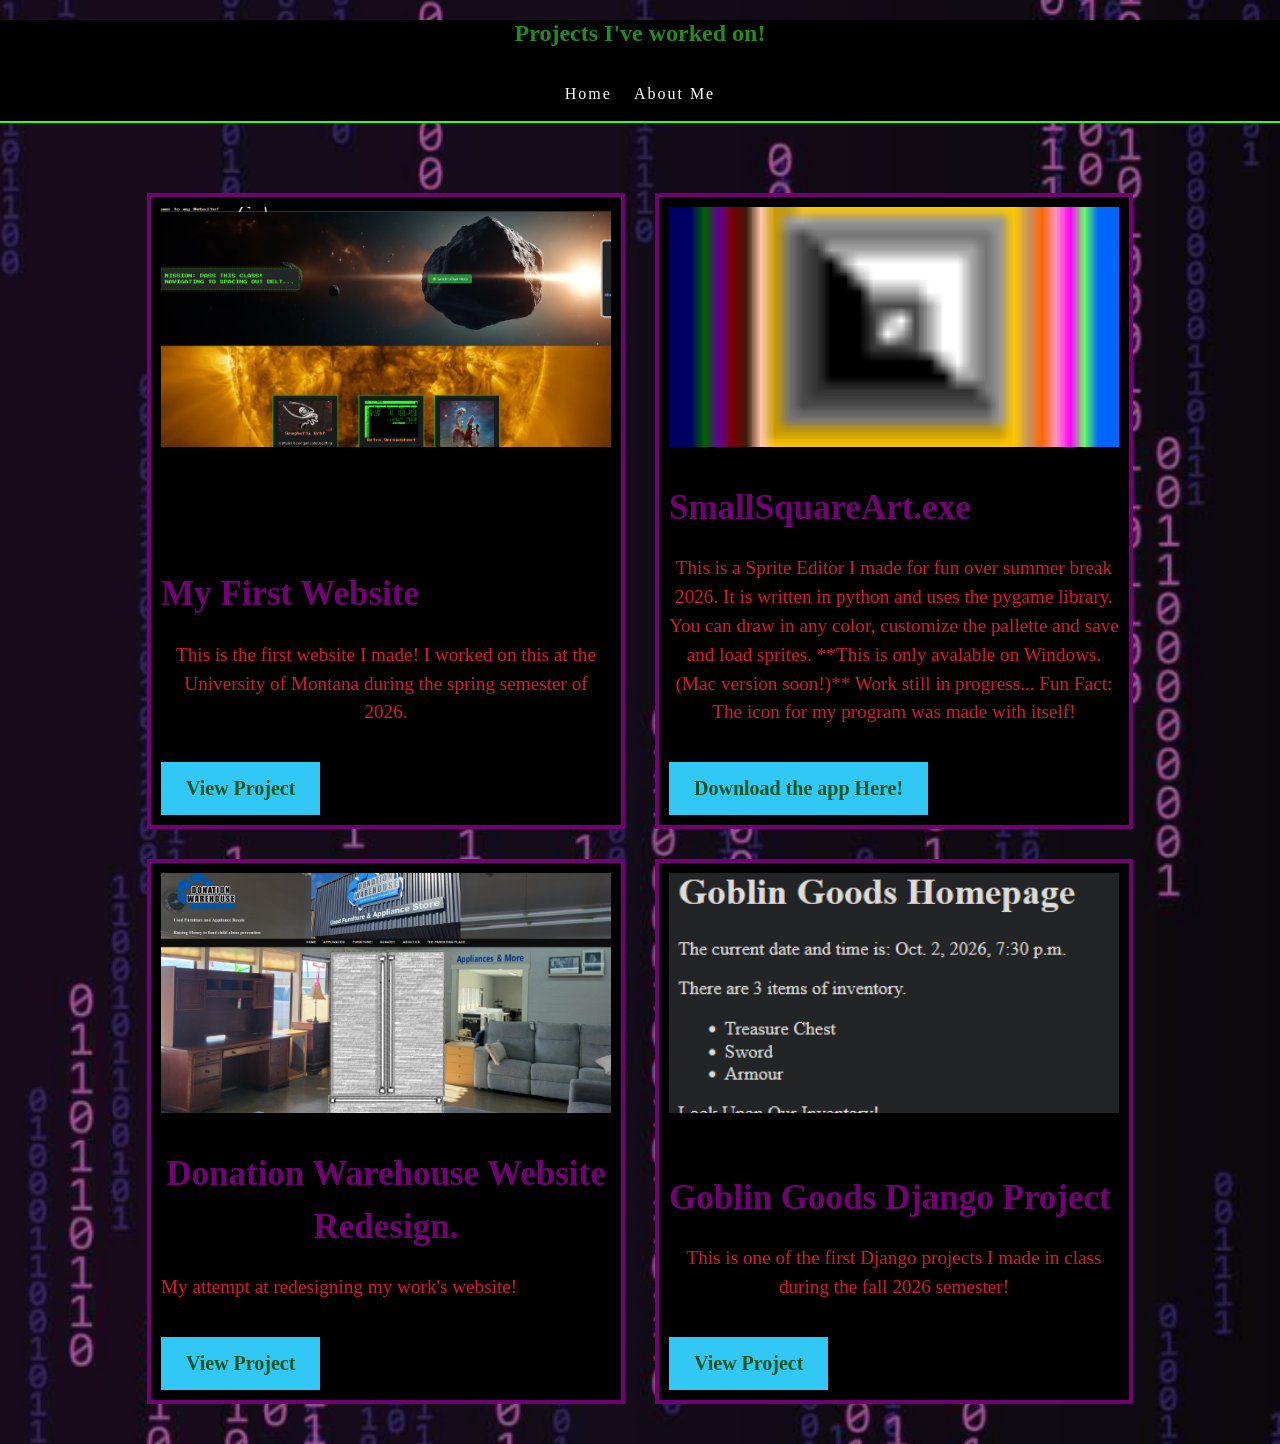
<file: Pages/projects.html>
<!doctype html>
<html lang="en">
  <head>
    <meta charset="UTF-8" />
    <meta name="viewport" content="width=device-width, initial-scale=1.0" />
    <link rel="stylesheet" href="/Styles/style.css" />
    <title>Projects</title>
  </head>
  <body>
    <section class="header-section">
      <h1>Projects I've worked on!</h1>
      <nav id="home_nav" aria-label="Primary navigation">
        <ul>
          <li>
            <a href="index.html">Home</a>
            <a href="about.html">About Me</a>
          </li>
        </ul>
      </nav>
    </section>

    <!-- First Card -->

    <main class="card-container">
      <div class="card">
        <img
          src="/Images/firstwebsitescreenshot.png"
          alt="First Website"
          class="card-img"
        />
        <div class="card-content">
          <h3 class="card-title">My First Website</h3>
          <p class="card-info">
            This is the first website I made! I worked on this at the University
            of Montana during the spring semester of 2026.
          </p>
          <a
            href="https://universemonastery-droid.github.io/Collins-CSCI181-practice/index.html"
            class="card-button"
            target="_blank"
            >View Project</a
          >
        </div>
      </div>

      <!-- Second Card -->

      <div class="card">
        <img src="/Images/Icon.png" alt="SmallSquareArt" class="card-img" />
        <div class="card-content">
          <h3 class="card-title">SmallSquareArt.exe</h3>
          <p id="card_p" class="card-info">
            This is a Sprite Editor I made for fun over summer break 2026. It is
            written in python and uses the pygame library. You can draw in any
            color, customize the pallette and save and load sprites. **This is
            only avalable on Windows. (Mac version soon!)** Work still in
            progress... Fun Fact: The icon for my program was made with itself!
          </p>
          <a
            href="https://drive.google.com/file/d/1KVrtLCgjqErgSpgCaKZmIvlHkLgkqaEm/view?usp=drive_link"
            class="card-button"
            target="_blank"
            >Download the app Here!</a
          >
        </div>
      </div>

      <!-- Third Card -->

      <div class="card">
        <img
          src="/Images/DWwebsiteredesign.png"
          alt="Donation Warehouse Website Redesign."
          class="card-img"
        />
        <div class="card-content">
          <h3 class="card-title">Donation Warehouse Website Redesign.</h3>
          <p class="card-info">My attempt at redesigning my work's website!</p>
          <a
            href="https://universemonastery-droid.github.io/Collins-csci181-p1/index.html"
            class="card-button"
            target="_blank"
            >View Project</a
          >
        </div>
      </div>

      <!-- Fourth Card -->
      <div class="card">
        <img
          src="/Images/GoblinGoodsHomepage.png"
          alt="Goblin Goods Homepage"
          class="card-img"
        />
        <div class="card-content">
          <h3 class="card-title">Goblin Goods Django Project</h3>
          <p class="card-info">
            This is one of the first Django projects I made in class during the
            fall 2026 semester!
          </p>
          <a href="goblingoods.html" class="card-button" target="_self"
            >View Project</a
          >
        </div>
      </div>
    </main>
  </body>
</html>
</file>
<file: docs/Styles/style.css>
/* Style sheet for my E-Portfolio. By Ryan Collins */

body {
  background-color: #0b0b0b;
  margin: 0;
  padding: 0;
  min-height: 100vh;
  background-image: url(../Images/coding_backround_purple.png);
  background-repeat: no-repeat;
  background-size: cover;
  background-position: center;
}

h1 {
  background-color: #000;
  font-family: "Times New Roman", Times, serif;
  text-align: center;
  color: forestgreen;
}

header h1 {
  margin-top: 0;
}

.text-block-link {
  font-family: 'Times New Roman', Times, serif;
  color:aqua;
  text-align: center;
}

footer {
  margin-bottom: 0;
}

h2 {
  background-color: #000;
  font-family: "Times New Roman", Times, serif;
  text-align: center;
  color: forestgreen;
}

h3 {
  background-color: #000;
  font-family: "Times New Roman", Times, serif;
  font-size: small;
  text-align: center;
  color: #740076;
}

p {
  font-family: "Times New Roman", Times, serif;
  font-size: larger;
  text-align: center;
  color: crimson;
}

li {
  text-align: center;
  justify-content: center;
  color: blueviolet;
}

/* --------------Navigation Panel-------------- */

#home_nav {
  position: sticky;
  top: 0;
  z-index: 1000;
  width: 100%;
  background-color: rgba(0, 0, 0, 0.95);
  border-bottom: 2px solid #39ff14;
  padding: 12px 0;
  margin-bottom: 30px;
}

#home_nav ul {
  list-style: none;
  margin: 0;
  padding: 0;
  display: flex;
  justify-content: center;
  gap: 30px;
}

#home_nav li {
  list-style: none;
  display: flex;
  align-items: center;
}

#home_nav br {
  display: none;
}

#home_nav a {
  color: #ffffff;
  text-decoration: none;
  font-size: 1rem;
  letter-spacing: 2px;
  transition: all 0.3s ease;
  padding: 5px 10px;
  border: 1px solid transparent;
}

#profile_picture {
  width: 500px;
  height: auto;
  display: block;
  margin: 0 auto;
}

#animal_pics {
  width: 500px;
  height: auto;
  display: block;
  margin: 0 auto;
}

/* --------------Cards on projects.html--------------*/

.header-section {
  background-color: #000;
}

.card-container {
  display: flex;
  flex-direction: row;
  justify-content: center;
  align-items: stretch;
  gap: 30px;
  padding: 40px 20px;
  flex-wrap: wrap;
}

.card {
  width: 450px;
  max-width: 100%;
  background: #000;
  border: 4px solid #740076;
  padding: 10px;
  overflow: hidden;
  text-align: center;
  display: flex;
  flex-direction: column;
  justify-content: space-between;
  transition: box-shadow 0.3s ease;
}

.card:hover {
  box-shadow: 0 0 20px #fa00fe;
}

.card-img {
  width: 100%;
  height: 240px;
  object-fit: cover;
  display: block;
}

.card-content {
  display: flex;
  flex-direction: column;
  align-items: flex-start;
}

.card-button {
  display: inline-block;
  margin-top: 20px;
  padding: 15px 25px;
  background-color: #32c8f5;
  color: #095621;
  text-decoration: none;
  font-family: "Times New Roman", Times, serif;
  font-size: 20px;
  font-weight: bold;
  border: none;
  cursor: pointer;
}

.card-button:hover {
  background-color: #fff;
  color: #000;
}

.card-title {
  font-family: "Times New Roman", Times, serif;
  font-size: 35px;
  line-height: 1.5;
  margin-bottom: 20px;
}

.card-info {
  margin: 0 0 15px 0;
  line-height: 1.5;
}

/* --------------Text Blocks-------------- */

.text-block-container {
  max-width: 750px;
  margin: 40px auto;
  padding: 0 20px;
  display: flex;
  flex-direction: column;
  gap: 30px;
}

.info-section {
  background-color: #000;
  padding: 30px;
  text-align: left;
  margin-bottom: 0;
}

.info-section img {
  background-color: #000;
  width: 500px;
  height: auto;
  display: block;
  margin: 0 auto;
  padding-top: 20px;
}

.info-section p {
  background-color: #000;
  margin-bottom: 35;
  line-height: 1.5;
}

.skills-list {
  list-style-type: none;
  margin: 0;
  padding-left: 28px;
}

.skills-list li {
  color: #d1d5db;
  font-size: 1.5rem;
  line-height: 1.8;
  text-align: center;
  display: list-item;
}

/* Goblin Goods Project View Page */

#goblingoods_topinfo {
  font-family: "Times New Roman", Times, serif;
  text-align: left;
  font-size: larger;
  color: red;
}
</file>
<file: Styles/style.css>
/* Style sheet for my E-Portfolio. By Ryan Collins */

body {
  background-color: #0b0b0b;
  margin: 0;
  padding: 0;
  min-height: 100vh;
  background-image: url(../Images/coding_backround_purple.png);
  background-repeat: no-repeat;
  background-size: cover;
  background-position: center;
}

h1 {
  background-color: #000;
  font-family: "Times New Roman", Times, serif;
  text-align: center;
  color: forestgreen;
}

header h1 {
  margin-top: 0;
}

h2 {
  background-color: #000;
  font-family: "Times New Roman", Times, serif;
  text-align: center;
  color: forestgreen;
}

h3 {
  background-color: #000;
  font-family: "Times New Roman", Times, serif;
  font-size: small;
  text-align: center;
  color: #740076;
}

p {
  font-family: "Times New Roman", Times, serif;
  font-size: larger;
  text-align: center;
  color: crimson;
}

li {
  text-align: center;
  justify-content: center;
  color: blueviolet;
}

/* --------------Navigation Panel-------------- */

#home_nav {
  position: sticky;
  top: 0;
  z-index: 1000;
  width: 100%;
  background-color: rgba(0, 0, 0, 0.95);
  border-bottom: 2px solid #39ff14;
  padding: 12px 0;
  margin-bottom: 30px;
}

#home_nav ul {
  list-style: none;
  margin: 0;
  padding: 0;
  display: flex;
  justify-content: center;
  gap: 30px;
}

#home_nav li {
  list-style: none;
  display: flex;
  align-items: center;
}

#home_nav br {
  display: none;
}

#home_nav a {
  color: #ffffff;
  text-decoration: none;
  font-size: 1rem;
  letter-spacing: 2px;
  transition: all 0.3s ease;
  padding: 5px 10px;
  border: 1px solid transparent;
}

#profile_picture {
  width: 500px;
  height: auto;
  display: block;
  margin: 0 auto;
}

#p_profile {
  background-color: #000;
  padding: 40px;
}

#animal_pics {
  width: 500px;
  height: auto;
  display: block;
  margin: 0 auto;
}

/* --------------Cards on projects.html--------------*/

.header-section {
  background-color: #000;
}

.card-container {
  display: flex;
  flex-direction: row;
  justify-content: center;
  align-items: stretch;
  gap: 30px;
  padding: 40px 20px;
  flex-wrap: wrap;
}

.card {
  width: 450px;
  max-width: 100%;
  background: #000;
  border: 4px solid #740076;
  padding: 10px;
  overflow: hidden;
  text-align: center;
  display: flex;
  flex-direction: column;
  justify-content: space-between;
  transition: box-shadow 0.3s ease;
}

.card:hover {
  box-shadow: 0 0 20px #fa00fe;
}

.card-img {
  width: 100%;
  height: 240px;
  object-fit: cover;
  display: block;
}

.card-content {
  display: flex;
  flex-direction: column;
  align-items: flex-start;
}

.card-button {
  display: inline-block;
  margin-top: 20px;
  padding: 15px 25px;
  background-color: #32c8f5;
  color: #095621;
  text-decoration: none;
  font-family: "Times New Roman", Times, serif;
  font-size: 20px;
  font-weight: bold;
  border: none;
  cursor: pointer;
}

.card-button:hover {
  background-color: #fff;
  color: #000;
}

.card-title {
  font-family: "Times New Roman", Times, serif;
  font-size: 35px;
  line-height: 1.5;
  margin-bottom: 20px;
}

.card-info {
  margin: 0 0 15px 0;
  line-height: 1.5;
}

/* --------------Text Blocks-------------- */

.text-block-container {
  max-width: 750px;
  margin: 40px auto;
  padding: 0 20px;
  display: flex;
  flex-direction: column;
  gap: 30px;
}

.info-section {
  background-color: #000;
  padding: 30px;
  text-align: left;
  margin-bottom: 0;
}

.info-section img {
  background-color: #000;
  width: 500px;
  height: auto;
  display: block;
  margin: 0 auto;
  padding-top: 20px;
}

.info-section p {
  background-color: #000;
  margin-bottom: 35;
  line-height: 1.5;
}

.skills-list {
  list-style-type: none;
  margin: 0;
  padding-left: 28px;
}

.skills-list li {
  color: #d1d5db;
  font-size: 1.5rem;
  line-height: 1.8;
  text-align: center;
  display: list-item;
}

/* Goblin Goods Project View Page */

#goblingoods_topinfo {
  font-family: "Times New Roman", Times, serif;
  text-align: left;
  font-size: larger;
  color: red;
}
</file>
